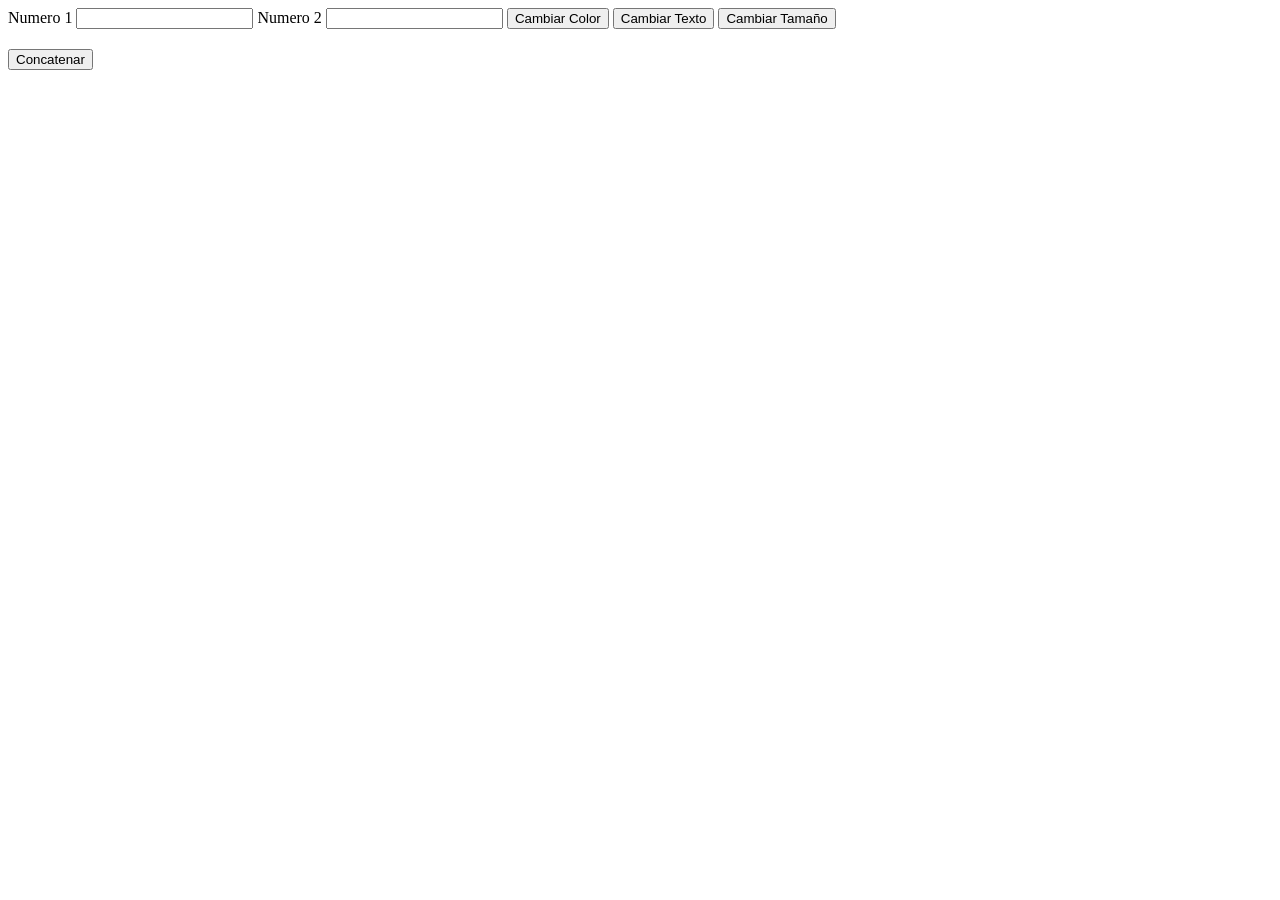
<file: html/calculadoraenlinea.html>
<!DOCTYPE html>
<html lang="en">

<head>
    <meta charset="UTF-8">
    <meta name="viewport" content="width=device-width, initial-scale=1.0">
    <title>Document</title>
</head>

<body>
    <header></header>
    <nav></nav>
    <section>
        <label id="id_label_1" for="id_n1">Numero 1</label>
        <input id="id_n1" type="number">
        <label id="id_label_2" for="id_n2">Numero 2</label>
        <input id="id_n2" type="number">
        <button onclick="document.getElementById('id_label_1').style.color='red'">Cambiar Color</button>
        <button onclick="document.getElementById('id_label_2').innerText='Numero Dos'">Cambiar Texto</button>
        <button onclick="document.getElementById('id_label_1').style.fontSize='50px'">Cambiar Tamaño</button>
        <h1 id="id_h1"></h1>
        <button 
            onclick="document.getElementById('id_h1').innerText=document.getElementById('id_label_1').innerText + document.getElementById('id_label_2').innerText">Concatenar</button>
            

    </section>
    <aside></aside>
    <footer></footer>
</body>

</html>
</file>
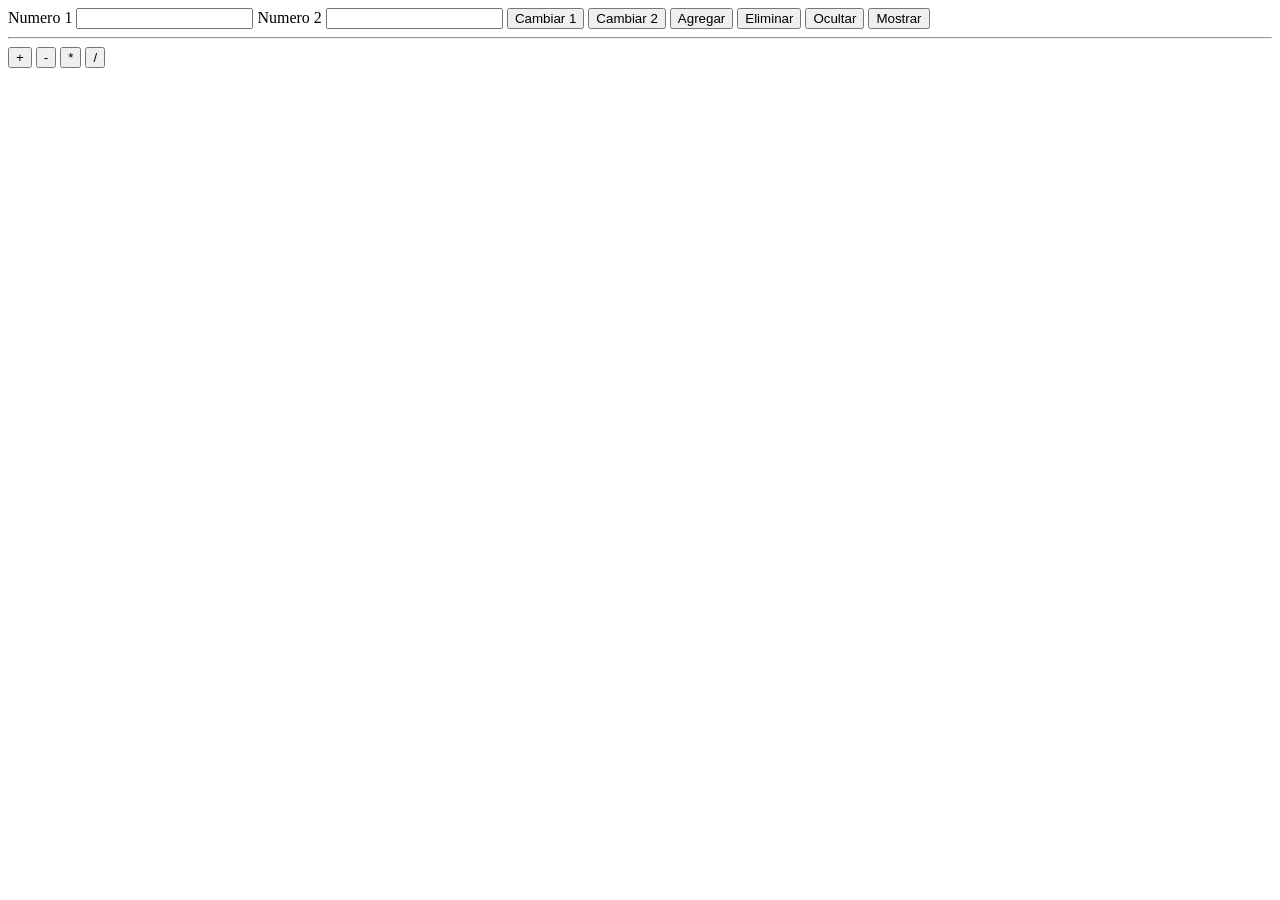
<file: html/calculadoraexterna.html>
<!DOCTYPE html>
<html lang="en">

<head>
    <meta charset="UTF-8">
    <meta name="viewport" content="width=device-width, initial-scale=1.0">
    <title>Document</title>
    <script src="../js/jsexterno.js"></script>
</head>

<body>
    <header></header>
    <nav></nav>
    <section>
        <div id="id_div"></div>
        <label id="id_label_1" for="id_n1">Numero 1</label>
        <input id="id_n1" type="number">
        <label id="id_label_2" for="id_n2">Numero 2</label>
        <input id="id_n2" type="number">
        <button onclick="cambiarColor('id_label_1','blue')">Cambiar 1</button>
        <button onclick="cambiarColor('id_label_2','red')">Cambiar 2</button>
        <button onclick="agregarElemento('id_div', construirH1())">Agregar</button>
        <button onclick="eliminarElemento('id_label_1')">Eliminar</button>
        <button onclick="ocultarElemento('id_label_2')">Ocultar</button>
        <button onclick="mostrarElemento('id_label_2')">Mostrar</button>

        <hr>
        <button onclick="evaluarOperacion('+')">+</button>
        <button onclick="evaluarOperacion('-')">-</button>
        <button onclick="evaluarOperacion('*')">*</button>
        <button onclick="evaluarOperacion('/')">/</button>
        <label id="id_resultado" for=""></label>
    </section>
    <footer></footer>
</body>

</html>
</file>
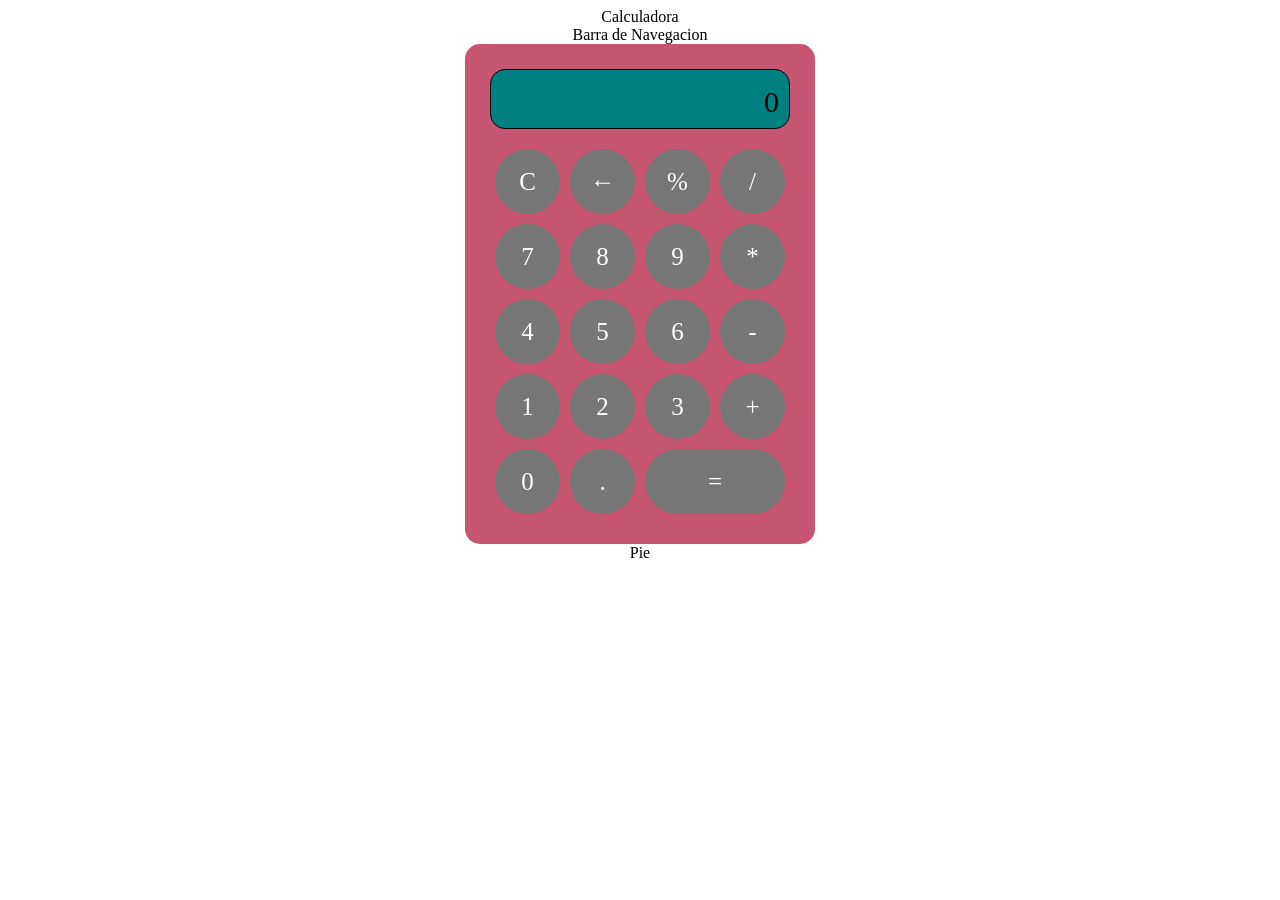
<file: html/calculadoraFinal.html>
<!DOCTYPE html>
<html lang="en">

<head>
    <meta charset="UTF-8">
    <meta name="viewport" content="width=device-width, initial-scale=1.0">
    <title>Document</title>
    <link rel="stylesheet" href="../css/calculadoraFinal.css">
    <script src="../js/calculadoraFinal.js"></script>
</head>

<body>
    <div class="container">
        <header>Calculadora</header>
        <nav>Barra de Navegacion</nav>
        <section>
            <div id="calculadora">
                <!-- <label id="display" for="">0+1=1</label> -->
                <div id="display"></div>
                <button>C</button>
                <button>&larr;</button>
                <button onclick="mostrarDisplay('%')">%</button>
                <button onclick="dividir()">/</button>
                <button onclick="mostrarDisplay('7')">7</button>
                <button onclick="mostrarDisplay('8')">8</button>
                <button onclick="mostrarDisplay('9')">9</button>
                <button onclick="multiplicar()">*</button>
                <button onclick="mostrarDisplay('4')">4</button>
                <button onclick="mostrarDisplay('5')">5</button>
                <button onclick="mostrarDisplay('6')">6</button>
                <button onclick="restar()">-</button>
                <button onclick="mostrarDisplay('1')">1</button>
                <button onclick="mostrarDisplay('2')">2</button>
                <button onclick="mostrarDisplay('3')">3</button>
                <button onclick="sumar()">+</button>
                <button onclick="mostrarDisplay('0')">0</button>
                <button onclick="mostrarDisplay('.')">.</button>
                <button class="colum-2" onclick="calcular()">=</button>
            </div>
        </section>
        <footer>Pie</footer>
    </div>
</body>

</html>
</file>
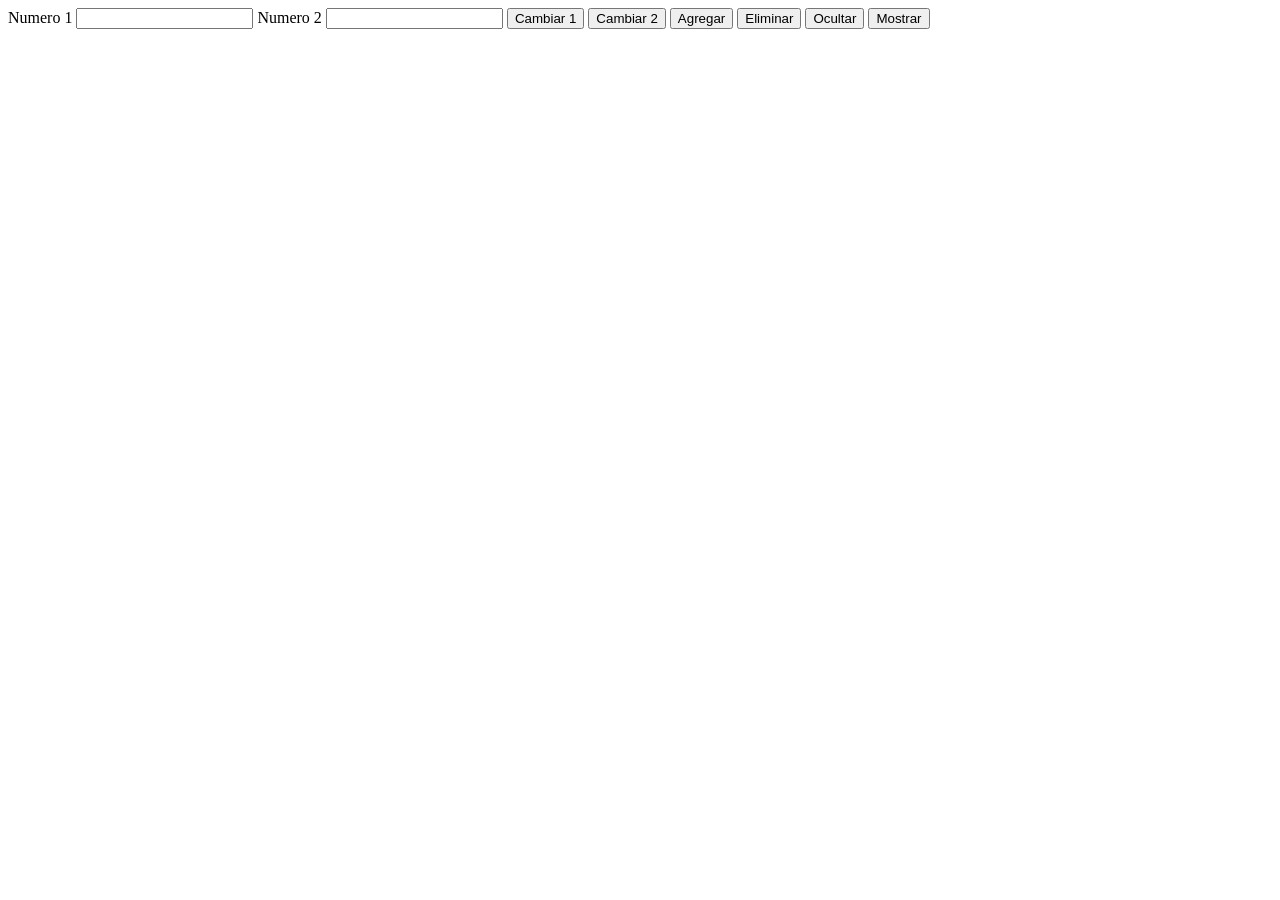
<file: html/calculadorainterna.html>
<!DOCTYPE html>
<html lang="en">

<head>
    <meta charset="UTF-8">
    <meta name="viewport" content="width=device-width, initial-scale=1.0">
    <title>Document</title>
    <script>
        function cambiarColor(id_elemento, color){
            document.getElementById(id_elemento).style.color = color;
        }
        function agregarElemento(idelementopadre, html){
            document.getElementById(idelementopadre).innerHTML = html;
        }
        function construirH1(){
            return '<h1 id="id_calculadora">Calculador</h1>';
        }
        function eliminarElemento(idElemento){
            document.getElementById(idElemento).remove();
        }
        function ocultarElemento(idElemento){
            document.getElementById(idElemento).style.display = 'none';
        }
        function mostrarElemento(idElemento){
            document.getElementById(idElemento).style.display = 'block';
        }
    </script>
</head>

<body>
    <header></header>
    <nav></nav>
    <section>
        <div id="id_div"></div>
        <label id="id_label_1" for="id_n1">Numero 1</label>
        <input id="id_n1" type="number">
        <label id="id_label_2" for="id_n2">Numero 2</label>
        <input id="id_n2" type="number">
        <button onclick="cambiarColor('id_label_1','blue')">Cambiar 1</button>
        <button onclick="cambiarColor('id_label_2','red')">Cambiar 2</button>
        <button onclick="agregarElemento('id_div', construirH1())">Agregar</button>
        <button onclick="eliminarElemento('id_label_1')">Eliminar</button>
        <button onclick="ocultarElemento('id_label_2')">Ocultar</button>
        <button onclick="mostrarElemento('id_label_2')">Mostrar</button>
    </section>
    <footer></footer>
</body>

</html>
</file>
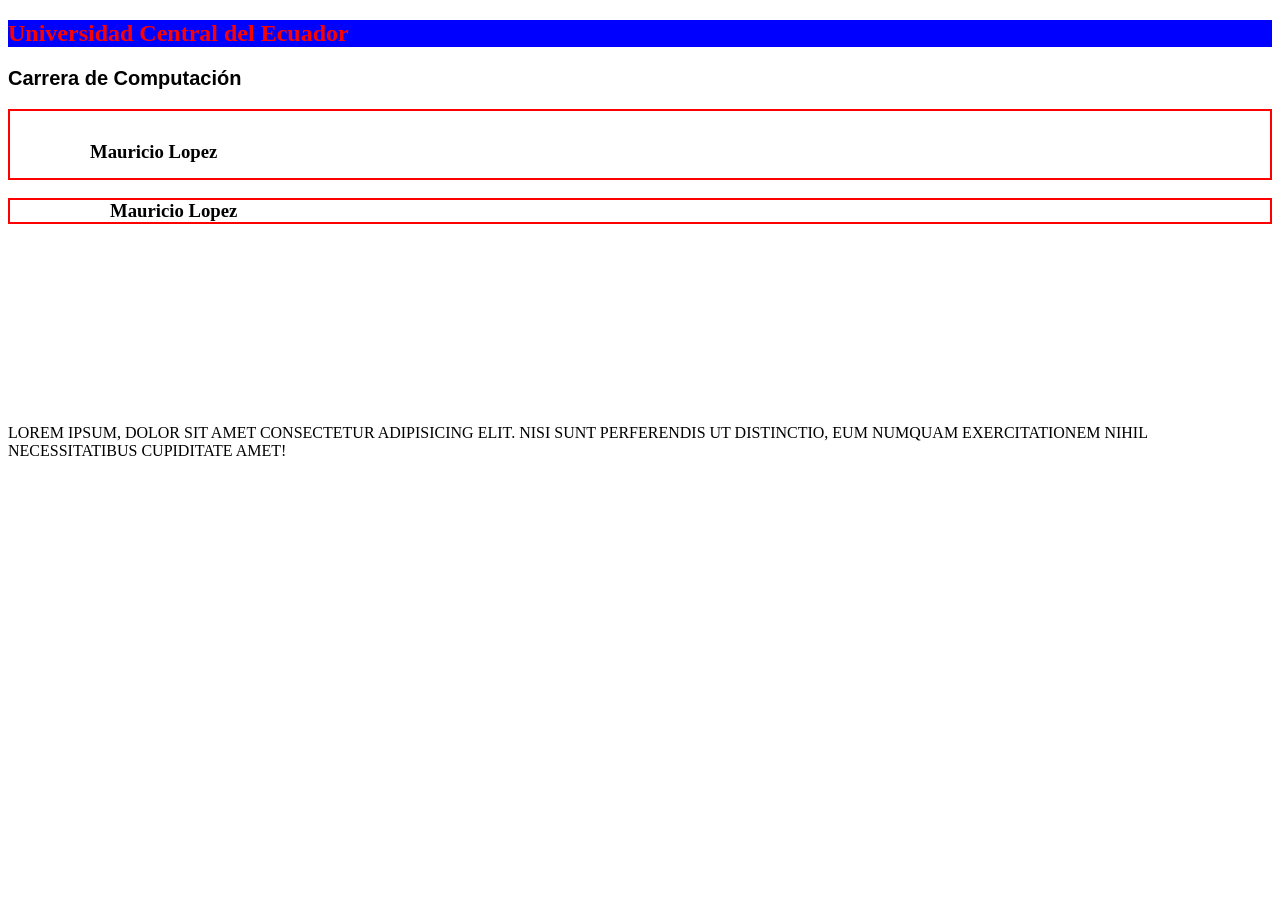
<file: html/estilosenlinea.html>
<!DOCTYPE html>
<html lang="en">
<head>
    <meta charset="UTF-8">
    <meta name="viewport" content="width=device-width, initial-scale=1.0">
    <title>Document</title>
</head>
<body>
    <header></header>
    <nav></nav>
    <section>
        <h1 style="color: red; background: blue;">Universidad Central del Ecuador</h1>
        <h2 style="font-size: 20px; font-family: Arial, Helvetica, sans-serif;">Carrera de Computación</h2>
        <h3 style="border: 2px solid red; padding: 30px 20px 15px 80px;">Mauricio Lopez</h3>
        <h3 style="border: 2px solid red; padding-left: 100px; margin-bottom: 200px;">Mauricio Lopez</h3>
        <p style="text-transform: uppercase;">Lorem ipsum, dolor sit amet consectetur adipisicing elit. 
            Nisi sunt perferendis ut distinctio, eum numquam exercitationem nihil 
            necessitatibus cupiditate amet!</p>
    </section>
    <footer></footer>
    
</body>
</html>
</file>
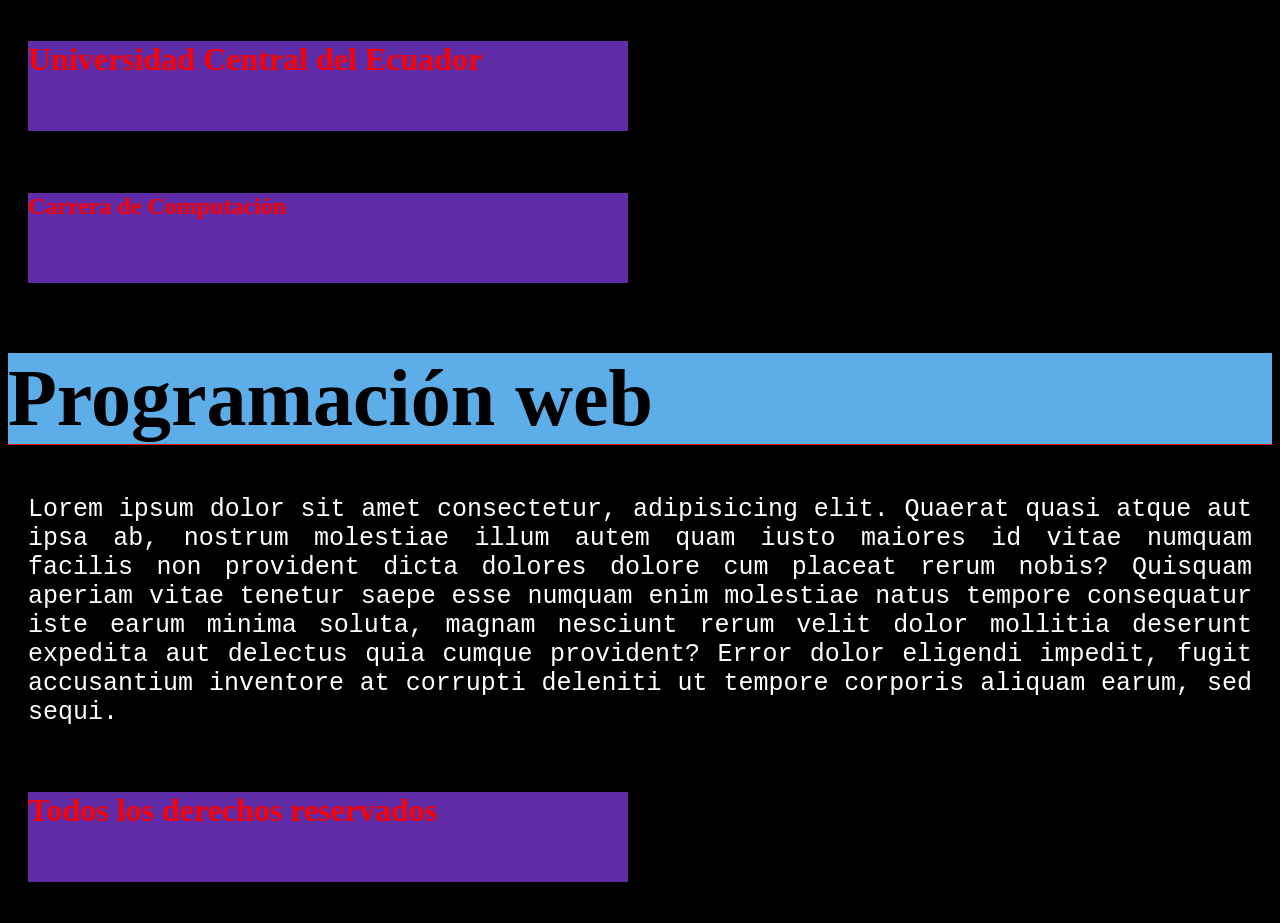
<file: html/estilosexternos.html>
<!DOCTYPE html>
<html lang="en">
<head>
    <meta charset="UTF-8">
    <meta name="viewport" content="width=device-width, initial-scale=1.0">
    <title>Document</title>
    <link rel="stylesheet" href="../css/estilos.css">
    <link rel="stylesheet" href="../css/estilos.css">
</head>
<body>
<header>
    <h1>Universidad Central del Ecuador</h1>

</header>
<nav></nav>
<section>
    <h1>Carrera de Computación</h1>
    <h2>Programación web</h2>
    <p>Lorem ipsum dolor sit amet consectetur, adipisicing elit. Quaerat quasi atque aut ipsa ab, nostrum molestiae illum autem quam iusto maiores id vitae numquam facilis non provident dicta dolores dolore cum placeat rerum nobis? Quisquam aperiam vitae tenetur saepe esse numquam enim molestiae natus tempore consequatur iste earum minima soluta, magnam nesciunt rerum velit dolor mollitia deserunt expedita aut delectus quia cumque provident? Error dolor eligendi impedit, fugit accusantium inventore at corrupti deleniti ut tempore corporis aliquam earum, sed sequi.</p>
</section>
<footer>
    <h1>Todos los derechos reservados</h1>
</footer>
    
</body>
</html>
</file>
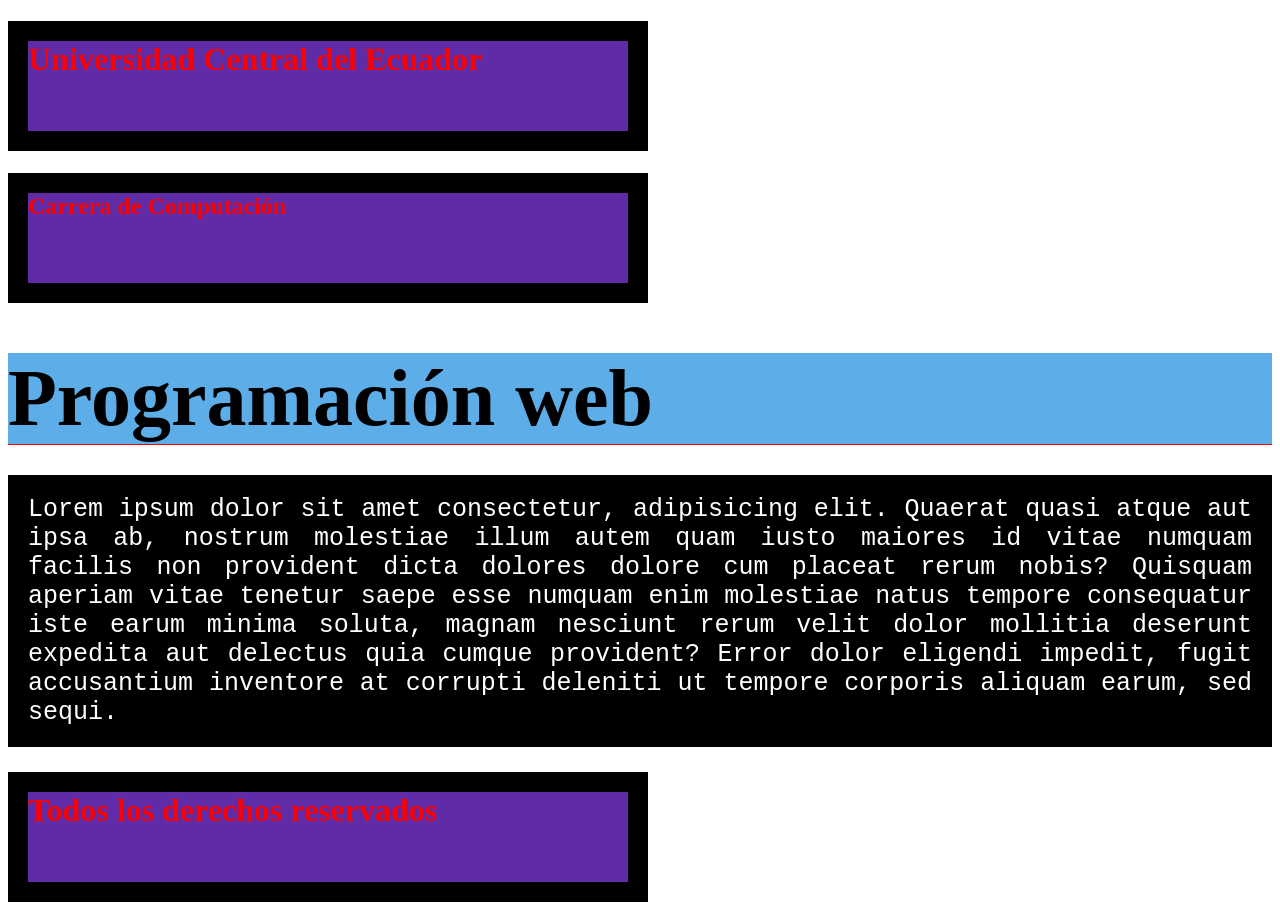
<file: html/estilosinternos.html>
<!DOCTYPE html>
<html lang="en">
<head>
    <meta charset="UTF-8">
    <meta name="viewport" content="width=device-width, initial-scale=1.0">
    <title>Document</title>
    <style>
        h1 {
            color:red;
            background: #602BA6;
            border: 20px solid black;
            width: 600px;
            height: 90px;

        }
        
        h2 {
            color: black;
            background: #5DAEE8;
            font-family: fantasy;
            font-size: 80px;
            margin-top: 50px;
            margin-bottom: 30px;
            border-bottom: 1px solid red;

        }

        p {
            color: white;
            background: #000000;
            font-family: 'Courier New', Courier, monospace;
            font-size: 25px;
            padding: 20px;
            text-align: justify;
        }
    </style>
</head>
<body>
<header>
    <h1>Universidad Central del Ecuador</h1>

</header>
<nav></nav>
<section>
    <h1>Carrera de Computación</h1>
    <h2>Programación web</h2>
    <p>Lorem ipsum dolor sit amet consectetur, adipisicing elit. Quaerat quasi atque aut ipsa ab, nostrum molestiae illum autem quam iusto maiores id vitae numquam facilis non provident dicta dolores dolore cum placeat rerum nobis? Quisquam aperiam vitae tenetur saepe esse numquam enim molestiae natus tempore consequatur iste earum minima soluta, magnam nesciunt rerum velit dolor mollitia deserunt expedita aut delectus quia cumque provident? Error dolor eligendi impedit, fugit accusantium inventore at corrupti deleniti ut tempore corporis aliquam earum, sed sequi.</p>
</section>
<footer>
    <h1>Todos los derechos reservados</h1>
</footer>
    
</body>
</html>
</file>
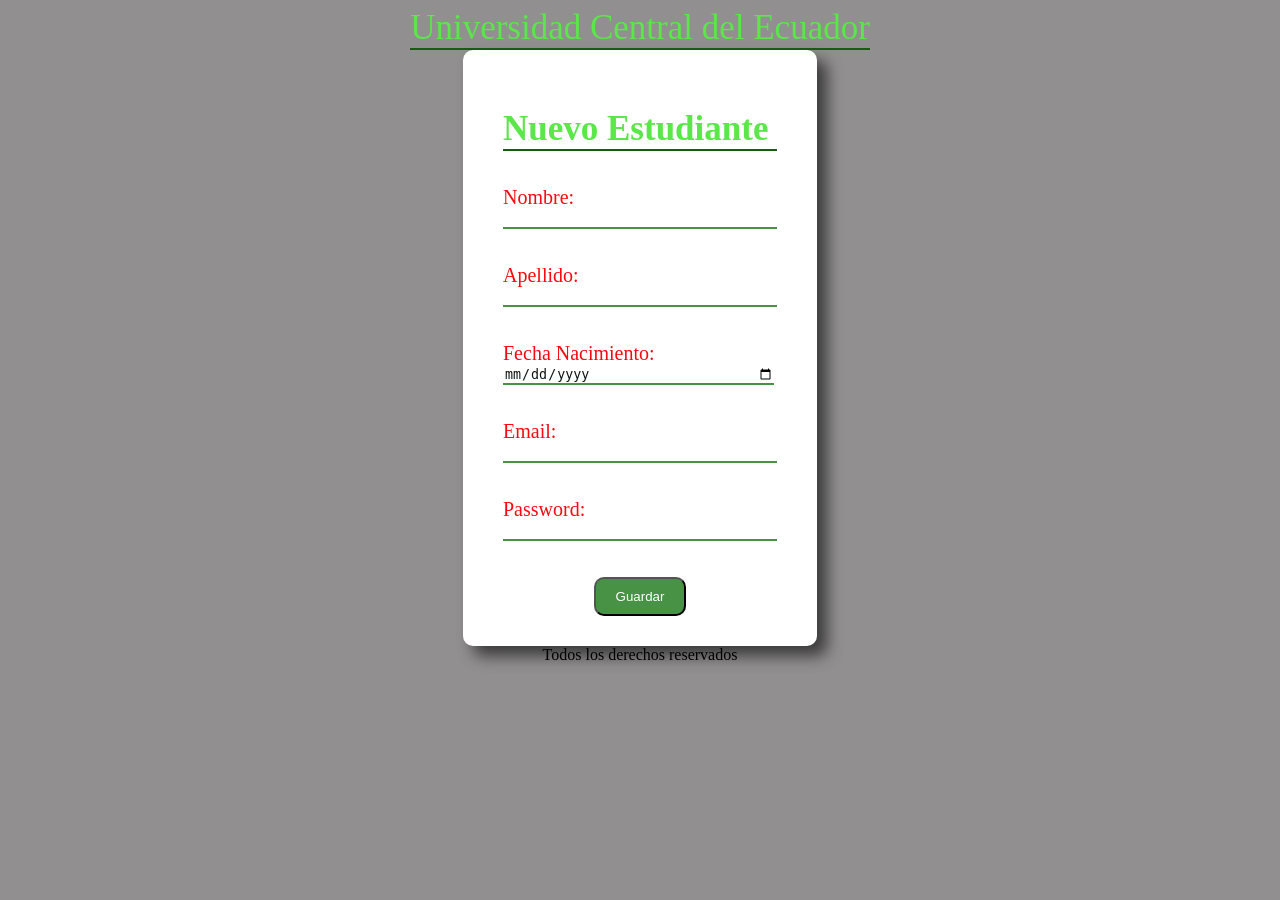
<file: html/formulario.html>
<!DOCTYPE html>
<html lang="en">

<head>
    <meta charset="UTF-8">
    <meta name="viewport" content="width=device-width, initial-scale=1.0">
    <title>Document</title>
    <link rel="stylesheet" href="../css/formulario.css">
    <script src="../js/formulario.js"></script>
</head>

<body>
    <div class="container">
        <header>Universidad Central del Ecuador</header>
        <div class="formulario">
            <nav></nav>
            <section>
                <form action="#">
                    <h2>Nuevo Estudiante</h2>
                    <div id="id_msg_error" class="msg_error">Error en el campo nombre</div>
                    <p type="Nombre:"><input id="id_nombre" type="text"><span id="id_error_nombre"
                        class="error_asterisco"></span></p>
                    <p type="Apellido:"><input id="id_apellido" type="text"><span id="id_error_apellido"
                        class="error_asterisco"></span></p>
                    <p type="Fecha Nacimiento:"><input id="id_fecha" type="date"><span id="id_error_fecha"
                        class="error_asterisco"></span></p>
                    <p type="Email:"><input id="id_email" type="email"><span id="id_error_email" class="error_asterisco"></span></p>
                    <p type="Password:"><input id="id_password" type="password"><span id="id_error_password"
                        class="error_asterisco"></span></p>
                    <div class="centrar-boton">
                        <button type="button" onclick="guardar()">Guardar</button>
                    </div>
                </form>
            </section>
        </div>
        <footer>Todos los derechos reservados</footer>
    </div>
</body>

</html>
</file>
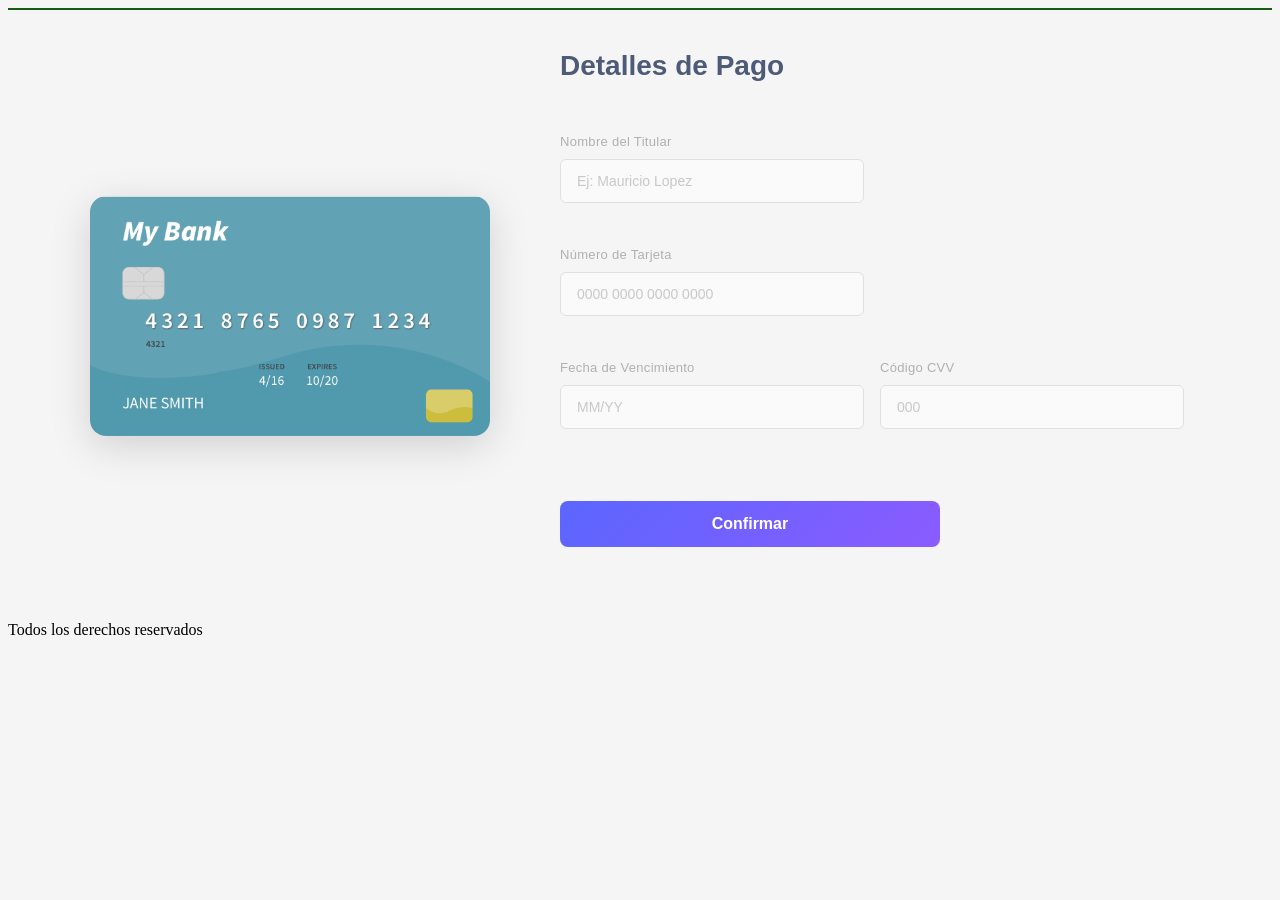
<file: html/formularioPractica.html>
<!DOCTYPE html>
<html lang="en">

<head>
    <meta charset="UTF-8">
    <meta name="viewport" content="width=device-width, initial-scale=1.0">
    <title>Document</title>
    <link rel="stylesheet" href="../css/formularioPractica.css">
    <script src="../js/formularioPractica.js"></script>
</head>

<body>
    <header></header>
    <div class="wrapper">
        <div class="card-preview">
            <img id="card-image" src="../img/Tarjeta.png" alt="Card preview">
        </div>
        <section class="form-section">
        <form id="payment-form" class="payment-form" novalidate>
            <h2>Detalles de Pago</h2>
            <div class="field">
                <label for="cardName">Nombre del Titular</label>
                <input id="cardName" name="cardName" type="text" placeholder="Ej: Mauricio Lopez" required>
                <span class="error" id="err-name"></span>
            </div>

            <div class="field">
                <label for="cardNumber">Número de Tarjeta</label>
                <input id="cardNumber" name="cardNumber" type="text" inputmode="numeric" maxlength="19"
                    placeholder="0000 0000 0000 0000" required>
                <span class="error" id="err-number"></span>
            </div>

            <div class="row">
                <div class="field small">
                    <label for="expDate">Fecha de Vencimiento</label>
                    <input id="expDate" name="expDate" type="text" placeholder="MM/YY" maxlength="5" required>
                    <span class="error" id="err-exp"></span>
                </div>
                <div class="field small">
                    <label for="cvv">Código CVV</label>
                    <input id="cvv" name="cvv" type="text" inputmode="numeric" maxlength="4" placeholder="000" required>
                    <span class="error" id="err-cvv"></span>
                </div>
            </div>
            <div class="actions">
                <button id="submitBtn" type="submit">Confirmar</button>
            </div>
            <div id="formMessage" class="form-message"></div>
        </form>
        </section>
    </div>
    <footer>Todos los derechos reservados</footer>

</body>

</html>
</file>
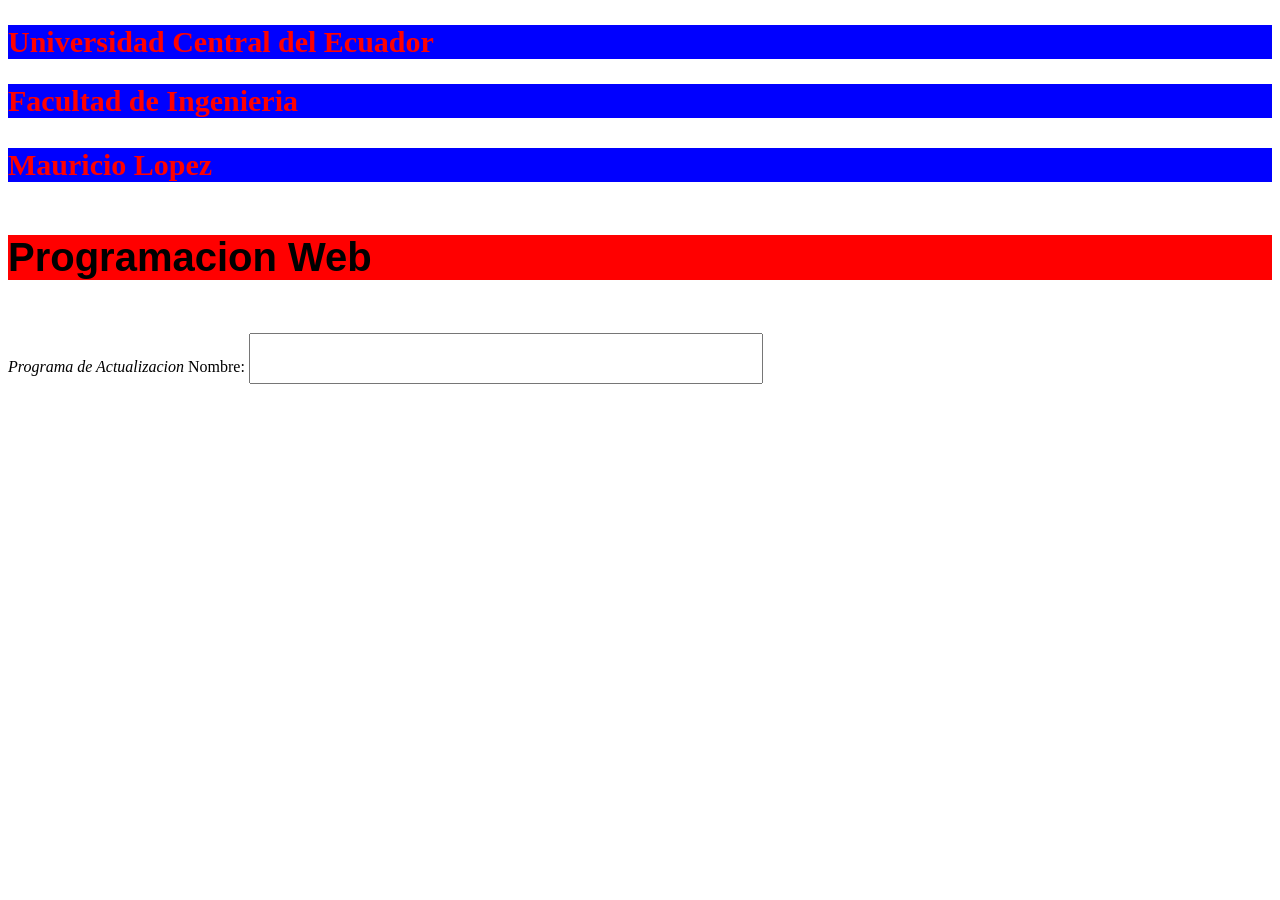
<file: html/tiposselectores.html>
<!DOCTYPE html>
<html lang="en">
<head>
    <meta charset="UTF-8">
    <meta name="viewport" content="width=device-width, initial-scale=1.0">
    <title>Document</title>
    <link rel="stylesheet" href="../css/estilotiposselectores.css">
</head>

<body>
    <header></header>
    <nav></nav>
    <section>
        <h1 class= "titulos">Universidad Central del Ecuador</h1>
        <h2 class= "titulos">Facultad de Ingenieria</h2>
        <h3 class= "titulos">Mauricio Lopez</h3>

        <h4 id="id_titulo">Programacion Web</h4>
        
        <i>Programa de Actualizacion</i>
        <label for="id_nombre">Nombre:</label>
        <input id="id_nombre" type="text">
    </section>
    <footer></footer>
</body>

</html>
</file>
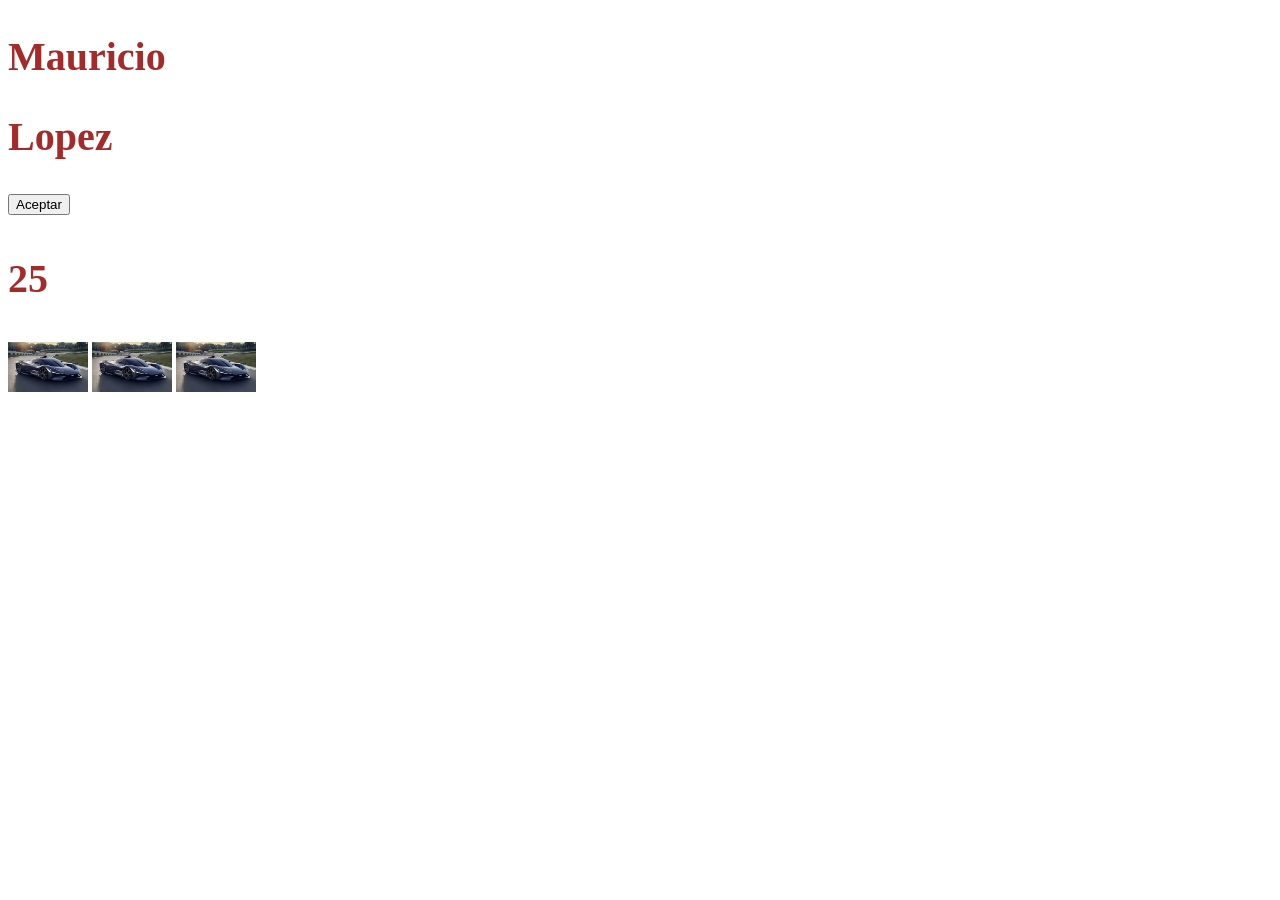
<file: html/tiposselectores2.html>
<!DOCTYPE html>
<html lang="en">
<head>
    <meta charset="UTF-8">
    <meta name="viewport" content="width=device-width, initial-scale=1.0">
    <title>Document</title>
    <link rel="stylesheet" href="../css/estilotiposselectores.css">
</head>

<body>
    <header></header>
    <nav></nav>
    <section>
        <h1 id="id1">Mauricio</h1>
        <h2 id="id2">Lopez</h2>
        <button>Aceptar</button>
        <h3 id="id3">25</h3>
        <label for="test"></label>
        <img src="../img/descarga.jpg" alt="No1 uce">
        <img src="../img/descarga.jpg" alt="No2 uce">
        <img src="../img/descarga.jpg" alt="No1 uce">
    </section>
    <footer></footer>
</body>

</html>
</file>
<file: css/calculadoraFinal.css>
.container {
    display: flex;
    justify-content: center;
    align-items: center;
    flex-direction: column;
}

#calculadora {
    display: grid;
    grid-template-columns: 75px 75px 75px 75px;
    grid-template-rows: 75px 75px 75px 75px 75px 75px;
    background: rgb(199, 86, 114);
    border-radius: 15px;
    padding: 25px;
}

#display {
    grid-column: span 4;
    border: 1px solid black;
    background: teal;
    text-align: right;
    padding-bottom: 15px;
    padding-top: 15px;
    padding-right: 10px;
    margin-bottom: 15px;
    font-size: 30px;
    border-radius: 15px;
}

.colum-2 {
    grid-column: span 2;
}

button {
    cursor: pointer;
    margin: 5px;
    border-radius: 35px;
    border: none;
    background: rgb(119, 119, 119);
    font-size: 25px;
    color: white;
    font-family: digital-7;
}

button:active {
    background: rgb(61, 61, 61);
}
</file>
<file: css/estilos.css>
/*1. Por tipo de elemento*/
 h1 {
            color:red;
            background: #602BA6;
            border: 20px solid black;
            width: 600px;
            height: 90px;

        }
        
        h2 {
            color: black;
            background: #5DAEE8;
            font-family: fantasy;
            font-size: 80px;
            margin-top: 50px;
            margin-bottom: 30px;
            border-bottom: 1px solid red;

        }

        p {
            color: white;
            background: #000000;
            font-family: 'Courier New', Courier, monospace;
            font-size: 25px;
            padding: 20px;
            text-align: justify;
        }

        body{
            background: black;
        }
</file>
<file: css/formulario.css>
.container{
    display: flex;
    flex-direction: column;
    justify-content: center;
    align-items: center;
}

body{
    background-color: #918f8f;
}

p:before{
    content: attr(type);
    display: block;
    font-size: 20px;
    color: rgb(251, 8, 16);
    margin-top: 35px;
}

input{
    width: 270px;
    border: none;
    border-bottom: 2px solid rgb(72, 146, 70);
    background: none;
    color: rgb(17, 17, 16);
}

input:focus{
    outline: none;
    border-bottom: 3px solid rgb(14, 110, 14);
}

.formulario{
    background: white;
    border-radius: 10px;
    padding: 30px 40px;
    box-shadow: 10px 10px 15px rgb(60, 59, 59);
}

button{
    background: rgb(72, 146, 70);
    padding: 10px 20px;
    border-radius: 10px;
    color: white;
    margin-top: 20px;
}

.centrar-boton{
    display: flex;
    justify-content: center;
}

h2, header{
    color: rgb(91, 230, 73);
    border-bottom: 2px solid rgb(22, 92, 20);
    font-size: 35px;
}

.msg_error{
    background: rgb(174, 171, 171);
    border-left: 5px solid darkred;
    padding: 10px;
    color: red;
    display: none;
    font-weight: bold;
}

.error_asterisco{
    color: red;
    font-weight: bold;
    font-size: 10px;
}
</file>
<file: css/formularioPractica.css>
.container{
    display: flex;
    flex-direction: column;
    justify-content: center;
    align-items: center;
}

body{
    background-color: #f5f5f5;
}

p:before{
    content: attr(type);
    display: block;
    font-size: 20px;
    color: rgb(251, 8, 16);
    margin-top: 35px;
}

input{
    width: 270px;
    border: none;
    border-bottom: 2px solid rgb(72, 146, 70);
    background: none;
    color: rgb(17, 17, 16);
}

input:focus{
    outline: none;
    border-bottom: 3px solid rgb(14, 110, 14);
}

.formulario{
    background: white;
    border-radius: 10px;
    padding: 30px 40px;
    box-shadow: 10px 10px 15px rgb(60, 59, 59);
}

button{
    background: rgb(72, 146, 70);
    padding: 10px 20px;
    border-radius: 10px;
    color: white;
    margin-top: 20px;
}

.centrar-boton{
    display: flex;
    justify-content: center;
}

h2, header{
    color: rgb(91, 230, 73);
    border-bottom: 2px solid rgb(22, 92, 20);
    font-size: 35px;
}

.msg_error{
    background: rgb(174, 171, 171);
    border-left: 5px solid darkred;
    padding: 10px;
    color: red;
    display: none;
    font-weight: bold;
}

.error_asterisco{
    color: red;
    font-weight: bold;
    font-size: 10px;
}

.wrapper{
    max-width: 1100px;
    margin: 40px auto;
    display: grid;
    grid-template-columns: 400px 1fr;
    gap: 50px;
    align-items: center;
}

.card-preview{
    display: flex;
    flex-direction: column;
    gap: 0;
}

#card-image{
    width: 400px;
    height: 240px;
    border-radius: 16px;
    box-shadow: 0 10px 40px rgba(0, 0, 0, 0.15);
    object-fit: cover;
}

.payment-form{
    background: transparent;
    padding: 0;
    border-radius: 0;
    box-shadow: none;
    display: flex;
    flex-direction: column;
    gap: 24px;
}

.payment-form h2{
    margin: 0 0 28px 0;
    color: #4d5b78;
    border-bottom: none;
    font-size: 28px;
    font-weight: 600;
    font-family: -apple-system, BlinkMacSystemFont, 'Segoe UI', Roboto, Oxygen, Ubuntu, Cantarell, sans-serif;
}

.field{
    display: flex;
    flex-direction: column;
    margin-bottom: 0;
}

.field label{
    font-size: 13px;
    color: #b0b0b0;
    margin-bottom: 10px;
    font-weight: 400;
    font-family: -apple-system, BlinkMacSystemFont, 'Segoe UI', Roboto, Oxygen, Ubuntu, Cantarell, sans-serif;
    letter-spacing: 0.3px;
}

.field input[type=text], .field input[type=email], .field input[type=password]{
    padding: 13px 16px;
    border-radius: 6px;
    border: 1.5px solid #e0e0e0;
    background: #fafafa;
    font-size: 14px;
    color: #4a4a4a;
    font-family: -apple-system, BlinkMacSystemFont, 'Segoe UI', Roboto, sans-serif;
}

.field input[type=text]::placeholder, .field input[type=email]::placeholder, .field input[type=password]::placeholder{
    color: #c8c8c8;
}

.field input[type=text]:focus, .field input[type=email]:focus, .field input[type=password]:focus{
    outline: none;
    border: 1px solid #b0b0b0;
    background: #fff;
}

.row{
    display: flex;
    gap: 16px;
}

.field.small{
    flex: 1;
}

.actions{
    display: flex;
    justify-content: flex-start;
    margin-top: 8px;
}

.actions button{
    width: 100%;
    background: linear-gradient(135deg, #5b66ff 0%, #8b5bff 100%);
    color: #fff;
    padding: 14px 20px;
    border: 0;
    border-radius: 8px;
    font-weight: 600;
    cursor: pointer;
    font-size: 16px;
}

.actions button:active{
    transform: translateY(1px);
}

.error{
    color: #c0392b;
    font-size: 12px;
    height: 14px;
    margin-top: 6px;
}

.form-message{
    margin-top: 10px;
    font-weight: 600;
}

.form-section{
    width: 100%;
    max-width: 380px;
    padding: 0 20px;
}

@media (max-width: 900px){
    .wrapper{
        grid-template-columns: 1fr;
        padding: 0 10px;
    }
    #card-image{
        width: 100%;
        height: 180px;
    }
}
</file>
<file: css/estilotiposselectores.css>
/* 2. selector por Clase */
.titulos {
    color: red;
    font-size: 30px;
    background: blue;
}

/* 3. selector por ID */
#id_titulo {
    color: black;
    background: red;
    font-family: 'Segoe UI', Tahoma, Geneva, Verdana, sans-serif;
}

/* 4. selector por Pseudo Clase (eventos) */
i:hover {
    color: blue;
    font-size: 50px;
}

input:focus {
    border: 5px solid yellow;
    background: red;
}

/* 5. selector por atributo */
[id] {
    color: brown;
    font-size: 40px;
}

/*
img[alt="No2"] {
    width: 80px;
    height: 50px;
}
*/

img[alt*="uce"] {
    width: 80px;
    height: 50px;
}

/* 6. Universal */
* {
    /* declaraciones */
}
</file>
